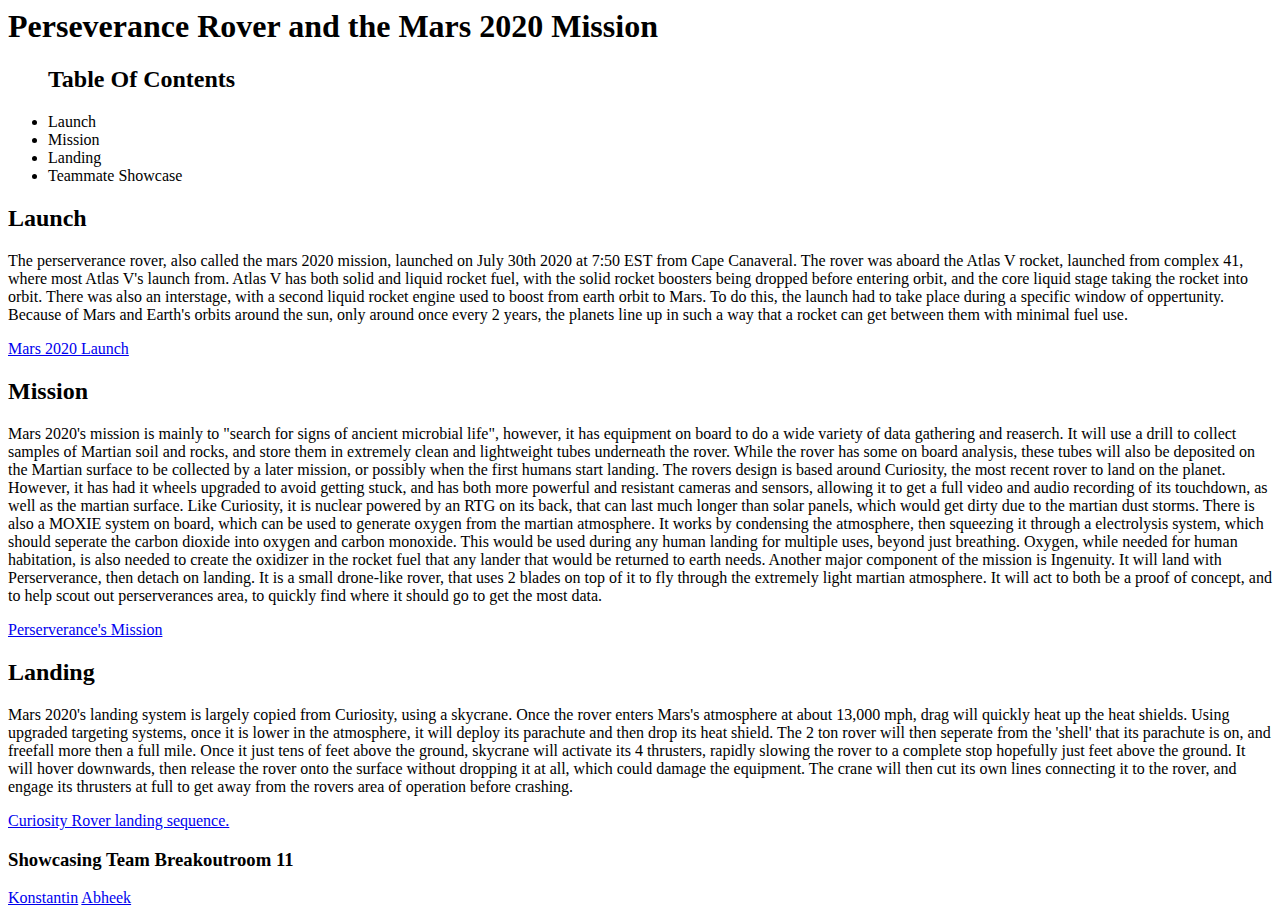
<file: index.html>
<!DOCTYPE>
<html>

<h1>
Perseverance Rover and the Mars 2020 Mission
</h1>
<ul>
<h2> Table Of Contents </h2>
<li>
Launch
</li>
<li>
Mission
</li>
<li>
Landing
</li>
<li>
Teammate Showcase
</li>
</ul>
<! table of contents above>



<p>
<h2> Launch </h2>
<p> The perserverance rover, also called the mars 2020 mission, launched on July 30th 2020 at 7:50 EST from Cape Canaveral. 
The rover was aboard the Atlas V rocket, launched from complex 41, where most Atlas V's launch from.
Atlas V has both solid and liquid rocket fuel, with the solid rocket boosters being dropped before entering orbit, and
the core liquid stage taking the rocket into orbit. There was also an interstage, with a second liquid rocket engine 
used to boost from earth orbit to Mars. To do this, the launch had to take place during a specific window of oppertunity. Because of 
Mars and Earth's orbits around the sun, only around once every 2 years, the planets line up in such a way that 
a rocket can get between them with minimal fuel use. 
 </p>
<a href="https://youtu.be/JIB3JbIIbPU?t=2914">Mars 2020 Launch</a>
</p>
<!Launch>

<p>
<h2> Mission </h2>
<p> 
Mars 2020's mission is mainly to "search for signs of ancient microbial life", however, it has equipment
on board to do a wide variety of data gathering and reaserch. It will use a drill to collect samples of Martian 
soil and rocks, and store them in extremely clean and lightweight tubes underneath the rover.
While the rover has some on board analysis, these tubes will also be deposited on the 
Martian surface to be collected by a later mission, or possibly when the first humans start
landing. The rovers design is based around Curiosity, the most recent rover to land on the planet.
However, it has had it wheels upgraded to avoid getting stuck, and has both more powerful and resistant
cameras and sensors, allowing it to get a full video and audio recording of its touchdown, as well as the martian surface.
Like Curiosity, it is nuclear powered by an RTG on its back, that can last much longer than solar panels, which would
get dirty due to the martian dust storms. There is also a MOXIE system on board, which can be used to generate
oxygen from the martian atmosphere. It works by condensing the atmosphere, then squeezing it through a electrolysis system,
which should seperate the carbon dioxide into oxygen and carbon monoxide. This would be used during any human landing for multiple uses, beyond just breathing.
Oxygen, while needed for human habitation, is also needed to create the oxidizer in the rocket fuel that any lander that would be returned to earth
needs. Another major component of the mission is Ingenuity. It will land with Perserverance, then detach on landing. It is a 
small drone-like rover, that uses 2 blades on top of it to fly through the extremely light martian atmosphere.
It will act to both be a proof of concept, and to help scout out perserverances area, to quickly find where it should go
to get the most data.

 </p>
<a href="https://www.youtube.com/watch?v=5qqsMjy8Rx0&feature=youtu.be">Perserverance's Mission</a>
</p>	 
<!Mission>	 
	
	<p>
<h2> Landing </h2>
<p> Mars 2020's landing system is largely copied from Curiosity, using a skycrane.
Once the rover enters Mars's atmosphere at about 13,000 mph, drag will quickly heat up the heat shields. 
Using upgraded targeting systems, once it is lower in the atmosphere, it will deploy its parachute and then drop its heat shield.
  The 2 ton rover will then seperate from the 'shell' that its parachute is on, and freefall more then a full mile.
  Once it just tens of feet above the ground, skycrane will activate its 4 thrusters, rapidly slowing the 
  rover to a complete stop hopefully just feet above the ground. It will hover downwards, then release the rover onto the 
  surface without dropping it at all, which could damage the equipment. The crane will then
   cut its own lines connecting it to the rover, and engage its thrusters at full to get away from
    the rovers area of operation before crashing.</p>
<a href="https://www.youtube.com/watch?v=h2I8AoB1xgU"> Curiosity Rover landing sequence.
</a>
</p>



<h3>
Showcasing Team Breakoutroom 11
</h3>
<a href="https://konstantin-aa.github.io/web/index">Konstantin</a>
<a href="https://abheeknath.github.io/web/index">Abheek</a>


<!title at the top of the page>
<title>
HW 3
</title>
</html>
</file>
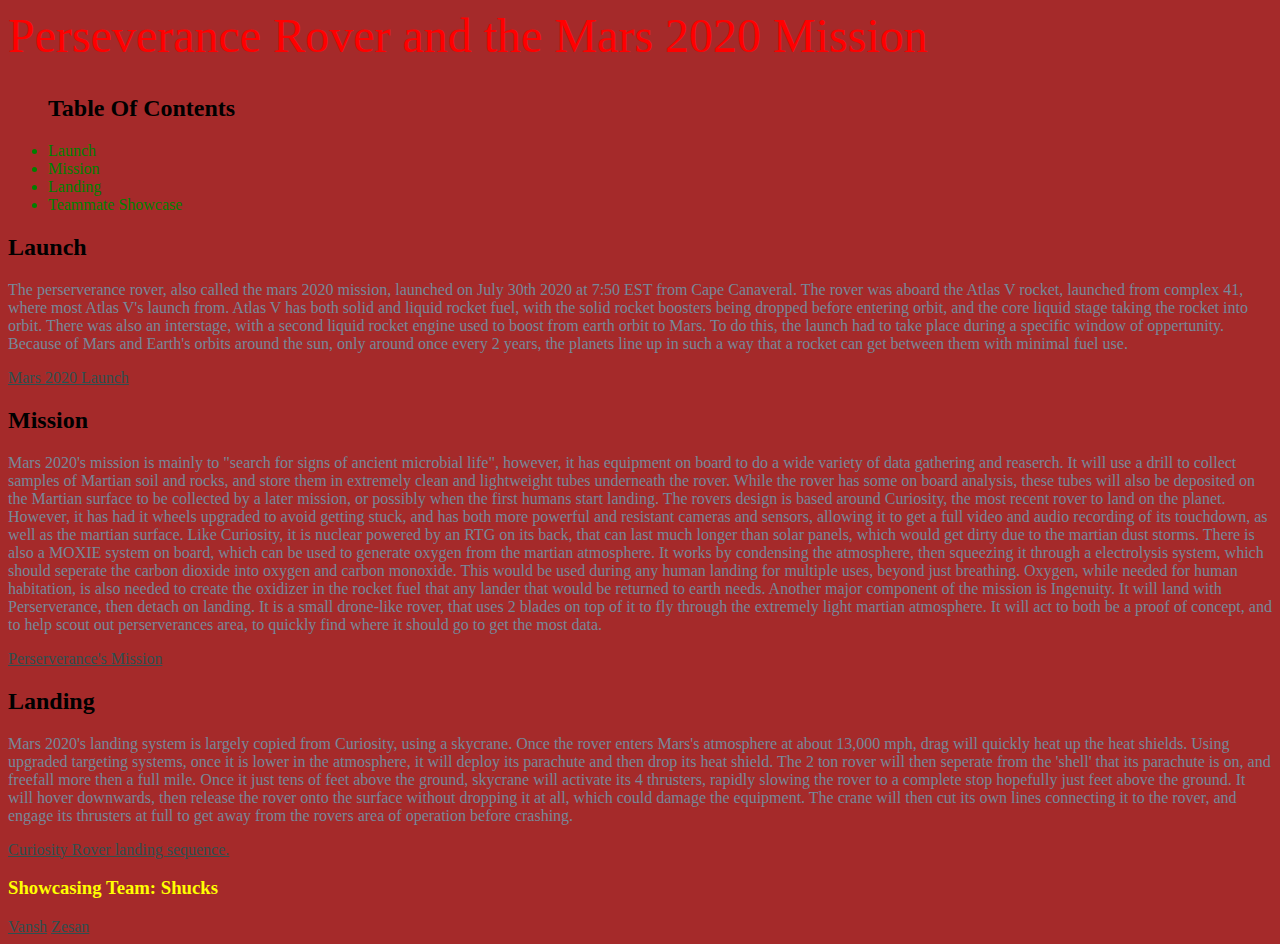
<file: talk.html>
<!DOCTYPE>
<html>
<head> <link rel="stylesheet" href="main.css"> </head>
<title> talk </title>

<h1>
Perseverance Rover and the Mars 2020 Mission

</h1>
<ul>
<h2> Table Of Contents </h2>
<li>
Launch
</li>
<li>
Mission
</li>
<li>
Landing
</li>
<li>
Teammate Showcase
</li>
</ul>
<! table of contents above>

<body style="background-color:brown;">
<p>
<h2> Launch </h2>
<p> The perserverance rover, also called the mars 2020 mission, launched on July 30th 2020 at 7:50 EST from Cape Canaveral. 
The rover was aboard the Atlas V rocket, launched from complex 41, where most Atlas V's launch from.
Atlas V has both solid and liquid rocket fuel, with the solid rocket boosters being dropped before entering orbit, and
the core liquid stage taking the rocket into orbit. There was also an interstage, with a second liquid rocket engine 
used to boost from earth orbit to Mars. To do this, the launch had to take place during a specific window of oppertunity. Because of 
Mars and Earth's orbits around the sun, only around once every 2 years, the planets line up in such a way that 
a rocket can get between them with minimal fuel use. 
 </p>
<a href="https://youtu.be/JIB3JbIIbPU?t=2914">Mars 2020 Launch</a>
</p>
<!Launch>

<p>
<h2> Mission </h2>
<p> 
Mars 2020's mission is mainly to "search for signs of ancient microbial life", however, it has equipment
on board to do a wide variety of data gathering and reaserch. It will use a drill to collect samples of Martian 
soil and rocks, and store them in extremely clean and lightweight tubes underneath the rover.
While the rover has some on board analysis, these tubes will also be deposited on the 
Martian surface to be collected by a later mission, or possibly when the first humans start
landing. The rovers design is based around Curiosity, the most recent rover to land on the planet.
However, it has had it wheels upgraded to avoid getting stuck, and has both more powerful and resistant
cameras and sensors, allowing it to get a full video and audio recording of its touchdown, as well as the martian surface.
Like Curiosity, it is nuclear powered by an RTG on its back, that can last much longer than solar panels, which would
get dirty due to the martian dust storms. There is also a MOXIE system on board, which can be used to generate
oxygen from the martian atmosphere. It works by condensing the atmosphere, then squeezing it through a electrolysis system,
which should seperate the carbon dioxide into oxygen and carbon monoxide. This would be used during any human landing for multiple uses, beyond just breathing.
Oxygen, while needed for human habitation, is also needed to create the oxidizer in the rocket fuel that any lander that would be returned to earth
needs. Another major component of the mission is Ingenuity. It will land with Perserverance, then detach on landing. It is a 
small drone-like rover, that uses 2 blades on top of it to fly through the extremely light martian atmosphere.
It will act to both be a proof of concept, and to help scout out perserverances area, to quickly find where it should go
to get the most data.

 </p>
<a href="https://www.youtube.com/watch?v=5qqsMjy8Rx0&feature=youtu.be">Perserverance's Mission</a>
</p>	 
<!Mission>	 
	
	<p>
<h2> Landing </h2>
<p> Mars 2020's landing system is largely copied from Curiosity, using a skycrane.
Once the rover enters Mars's atmosphere at about 13,000 mph, drag will quickly heat up the heat shields. 
Using upgraded targeting systems, once it is lower in the atmosphere, it will deploy its parachute and then drop its heat shield.
  The 2 ton rover will then seperate from the 'shell' that its parachute is on, and freefall more then a full mile.
  Once it just tens of feet above the ground, skycrane will activate its 4 thrusters, rapidly slowing the 
  rover to a complete stop hopefully just feet above the ground. It will hover downwards, then release the rover onto the 
  surface without dropping it at all, which could damage the equipment. The crane will then
   cut its own lines connecting it to the rover, and engage its thrusters at full to get away from
    the rovers area of operation before crashing.</p>
<a href="https://www.youtube.com/watch?v=h2I8AoB1xgU"> Curiosity Rover landing sequence.
</a>
</p>



<h3>
Showcasing Team: Shucks
</h3>
<a href="https://vansh0411.github.io/web/talk">Vansh</a>
<a href="https://zesan-rahman.github.io/web/talk">Zesan</a>


<!title at the top of the page>

</html>
</file>
<file: main.css>
h1 {
  color: red;
  font: 3em "Times New Roman";
}
li { color: green;}

	a {color: darkslategrey;}
	h3 {color: yellow;}
	p {color: lightslategrey;}
</file>
